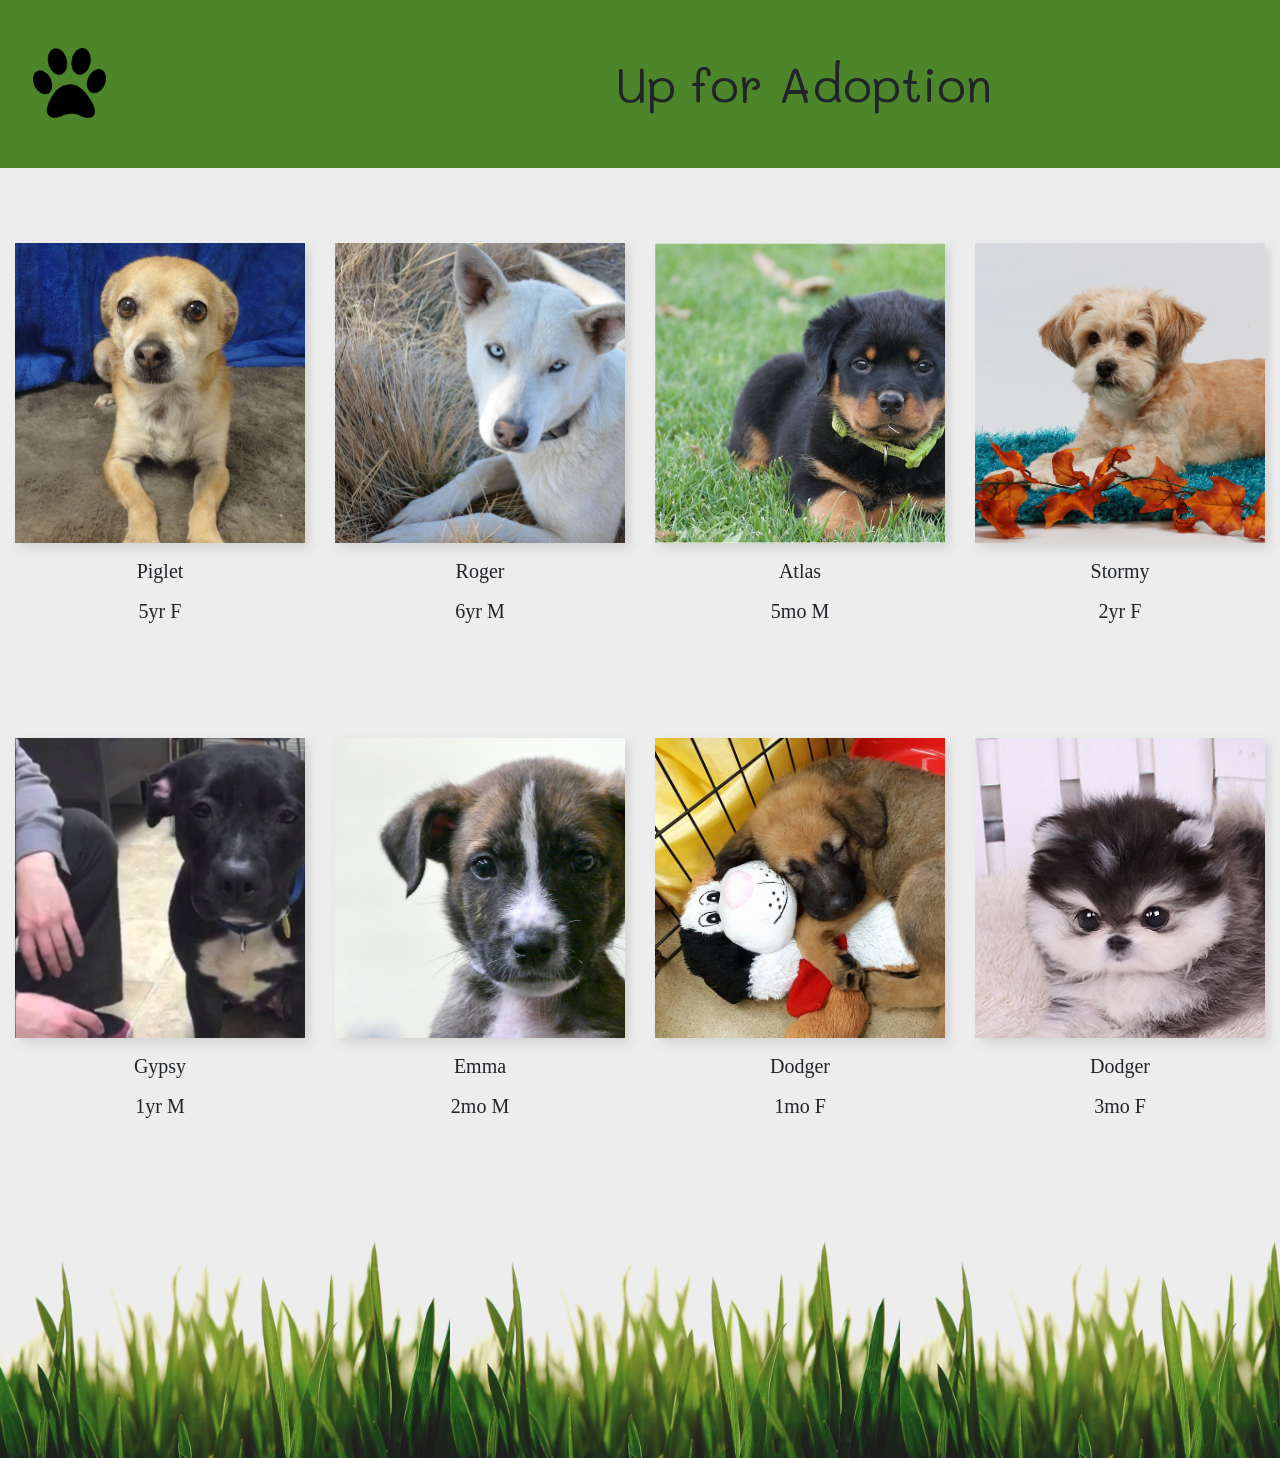
<file: projects/adoptionSite-master/index.html>
<!--hypertext markup language-->
<!DOCTYPE html>

<!-- start html element -->
<html lang="en">

<!--start head element -->

<head>
    <meta charset="UTF-8">
    <title>
        <!--insert title here-->
    </title>
    <!--link to my CSS-->
    <link rel="stylesheet" href="css/main.css">
    <link rel="stylesheet" href="css/animate.css">
    <!--allows for font awesome icons-->
    <link rel="stylesheet" href="https://use.fontawesome.com/releases/v5.1.1/css/all.css" integrity="sha384-O8whS3fhG2OnA5Kas0Y9l3cfpmYjapjI0E4theH4iuMD+pLhbf6JI0jIMfYcK3yZ" crossorigin="anonymous">
    <!--end fa-->
    <meta name="viewport" content="width=device-width, initial-scale=1.0">
    <!--bootstrap-->
    <link rel="stylesheet" href="https://stackpath.bootstrapcdn.com/bootstrap/4.1.3/css/bootstrap.min.css" integrity="sha384-MCw98/SFnGE8fJT3GXwEOngsV7Zt27NXFoaoApmYm81iuXoPkFOJwJ8ERdknLPMO" crossorigin="anonymous">
    <link href="https://fonts.googleapis.com/css?family=Mali" rel="stylesheet">

    <!--end head element-->
</head>

<!--start body element-->

<body>
    <div id="navCont">
        <div class="row">
            <div id="logoSpot" class="col-3 p-5">
                <img id="logo" src="img/pawPrint.png" alt="">
            </div>

            <div id="title" class="col-8 p-5 mx-auto text-center">
                Up for Adoption
            </div>
        </div>
    </div>

    <div id="mainContent" class="container">
        <div id="dogRow" class="row">

        </div>
    </div>


    <script type="text/javascript" src="js/main.js"></script>
    <!--javascript-->
    <script src="https://code.jquery.com/jquery-3.3.1.slim.min.js" integrity="sha384-q8i/X+965DzO0rT7abK41JStQIAqVgRVzpbzo5smXKp4YfRvH+8abtTE1Pi6jizo" crossorigin="anonymous"></script>
    <script src="https://cdnjs.cloudflare.com/ajax/libs/popper.js/1.14.3/umd/popper.min.js" integrity="sha384-ZMP7rVo3mIykV+2+9J3UJ46jBk0WLaUAdn689aCwoqbBJiSnjAK/l8WvCWPIPm49" crossorigin="anonymous"></script>
    <script src="https://stackpath.bootstrapcdn.com/bootstrap/4.1.3/js/bootstrap.min.js" integrity="sha384-ChfqqxuZUCnJSK3+MXmPNIyE6ZbWh2IMqE241rYiqJxyMiZ6OW/JmZQ5stwEULTy" crossorigin="anonymous"></script>



    <!--end body element-->
</body>

<!-- end html element-->

</html>
</file>
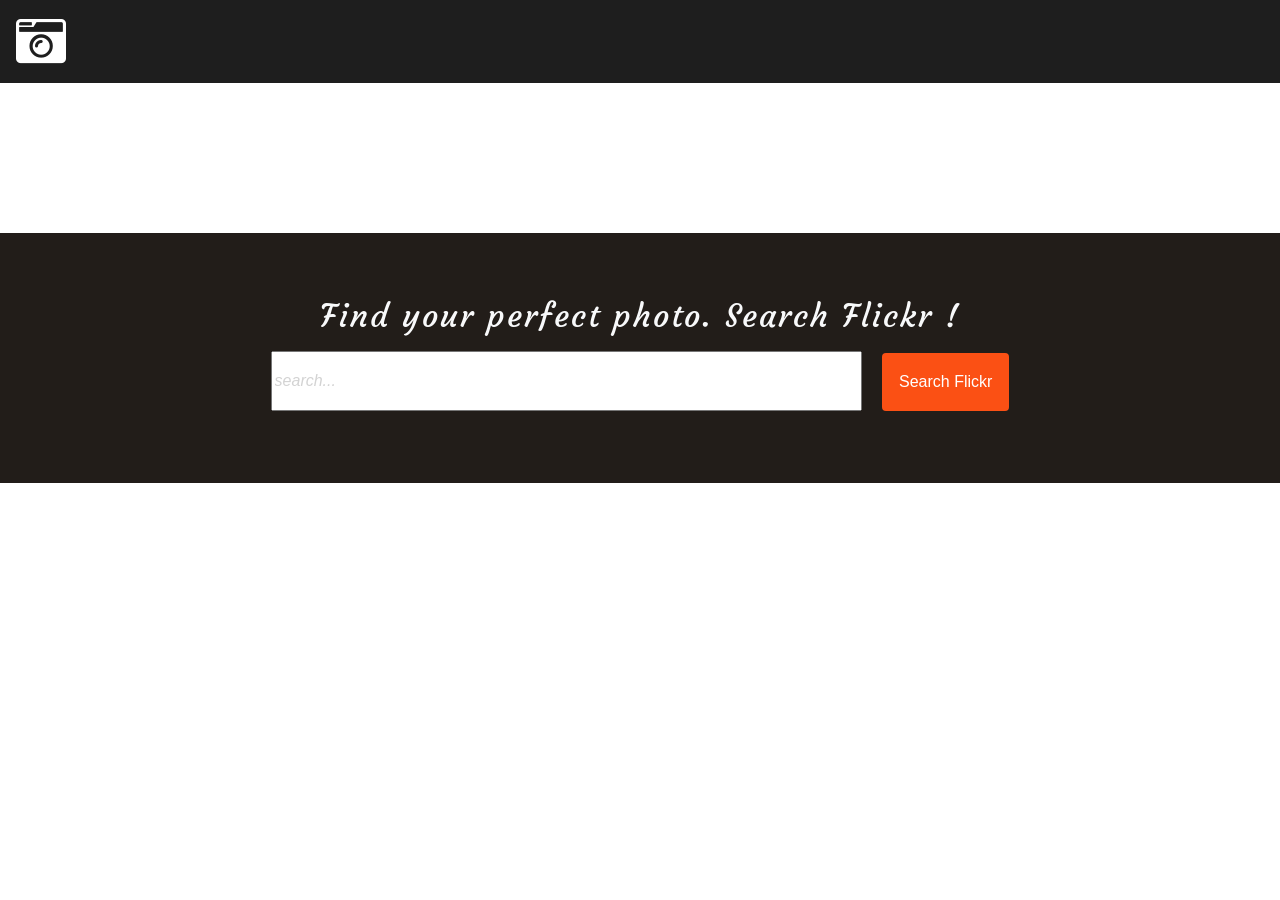
<file: projects/flickrAPInodeJS-master/index.html>
<!DOCTYPE html>

<html>

<head>
    <!-- Character Set -->
    <meta charset="utf-8">
    <!-- Media Queries -->
    <meta name="viewport" content="width=device-width, initial-scale=1.0">

    <!-- Title -->
    <title>Flickr API</title>

    <!-- Google Fonts -->
    <link href="https://fonts.googleapis.com/css?family=Courgette" rel="stylesheet">


    <!--font awesome-->
    <link rel="stylesheet" href="https://use.fontawesome.com/releases/v5.5.0/css/all.css" integrity="sha384-B4dIYHKNBt8Bc12p+WXckhzcICo0wtJAoU8YZTY5qE0Id1GSseTk6S+L3BlXeVIU" crossorigin="anonymous">

    <link rel="shortcut icon" href="img/favicon.ico">

    <!-- Bootstrap CSS -->
    <link rel="stylesheet" href="css/bootstrap.css">
    <!-- Custom CSS -->
    <link rel="stylesheet" href="css/main.css">
</head>

<body>

    <div id="myNav" class="container-fluid">
        <div class="row">
            <div class="col-12 p-3"><a href="index.html"><i class="fas fa-camera-retro"></i></a>
            </div>
        </div>
    </div>

    <div id="modal"></div>

    <div class="container-fluid searchBar">
        <div class="row" id="searchBar">
            <div class="search w-100 text-center mx-auto">
                <h2 class="text-light">Find your perfect photo. Search Flickr !</h2>
                <input placeholder="search..." class="m-2" id="search" type="text">
                <button onclick="searchFor(0)" class="m-2 p-3 btn searchBtn">Search Flickr</button>
            </div>
        </div>
    </div>

    <div class="container-fluid">
        <div class="row" id="imagesGoHere">
        </div>
    </div>

    <div class="container">
        <div class="row py-5 mx-auto text-center">
            <div id="pagination" class="pagination">

            </div>
        </div>
    </div>

    <!-- jQuery-->
    <script src="http://code.jquery.com/jquery-3.3.1.js " integrity="sha256-2Kok7MbOyxpgUVvAk/HJ2jigOSYS2auK4Pfzbm7uH60=" crossorigin=" anonymous "></script>
    <!-- Custom JS -->
    <script src="js/main.js"></script>
</body>

</html>
</file>
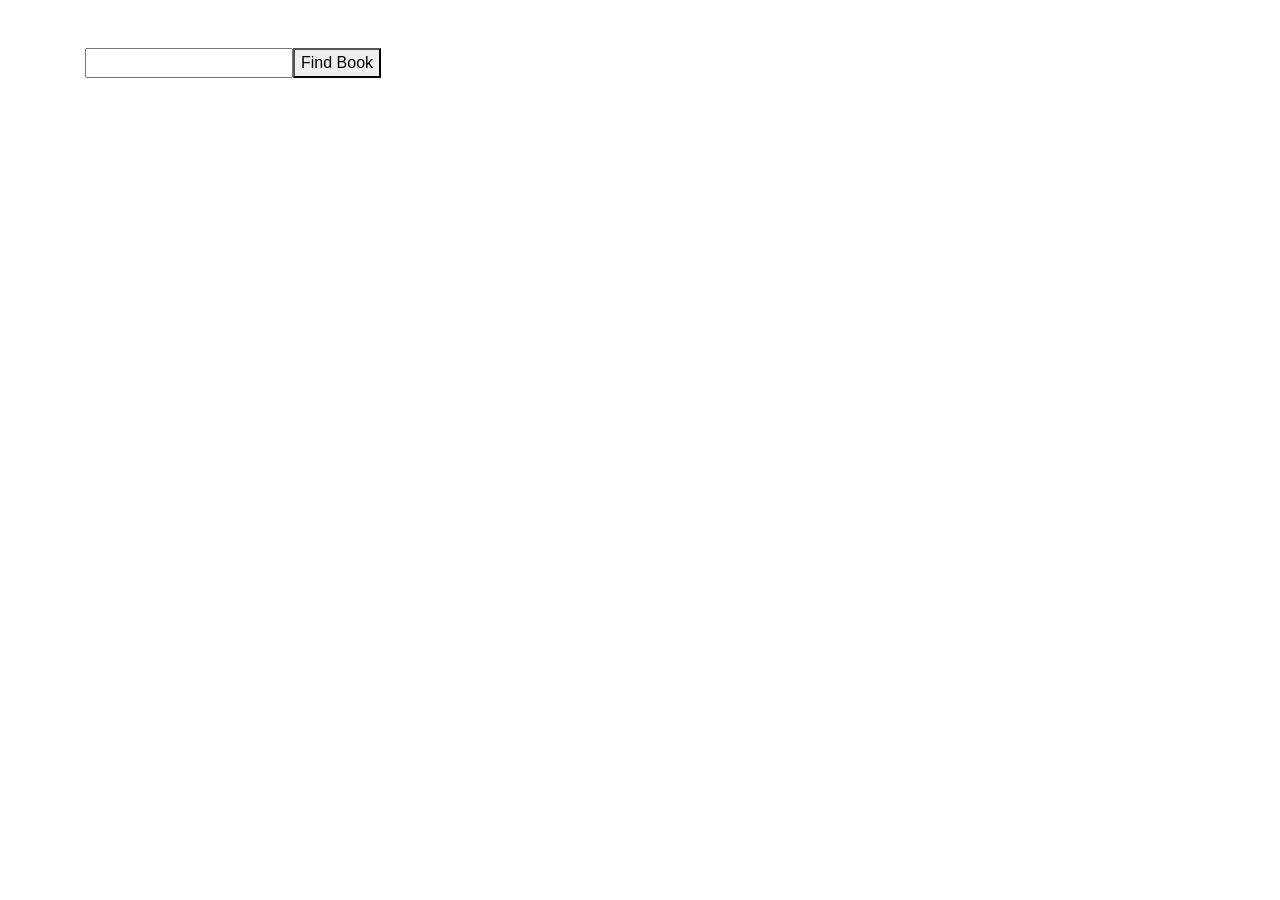
<file: projects/googleBooks-master/index.html>
<!--hypertext markup language-->
<!DOCTYPE html>

<!-- start html element -->
<html lang="en">

<!--start head element -->

<head>
    <meta charset="UTF-8">
    <title>
        Google Books Search
    </title>
    <!--link to my CSS-->
    <link rel="stylesheet" href="css/main.css">
    <link rel="stylesheet" href="css/animate.css">
    <!--allows for font awesome icons-->
    <link rel="stylesheet" href="https://use.fontawesome.com/releases/v5.1.1/css/all.css" integrity="sha384-O8whS3fhG2OnA5Kas0Y9l3cfpmYjapjI0E4theH4iuMD+pLhbf6JI0jIMfYcK3yZ" crossorigin="anonymous">
    <!--end fa-->
    <meta name="viewport" content="width=device-width, initial-scale=1.0">
    <!--bootstrap-->
    <link rel="stylesheet" href="https://stackpath.bootstrapcdn.com/bootstrap/4.1.3/css/bootstrap.min.css" integrity="sha384-MCw98/SFnGE8fJT3GXwEOngsV7Zt27NXFoaoApmYm81iuXoPkFOJwJ8ERdknLPMO" crossorigin="anonymous">
    <link rel="shortcut icon" href="">
    <link href="https://fonts.googleapis.com/css?family=Indie+Flower" rel="stylesheet">

    <!--end head element-->
</head>

<!--start body element-->

<body>

    <div class="container">
        <div class=" m-5 row mx-auto">
            <input id="bookSearch" type="text">
            <button id="btn" onclick="getBook()">Find Book</button>
        </div>
        <div id="results" class="row">

        </div>
    </div>

    <!--Scripts-->
    <!--jQuery-->
    <script src="http://code.jquery.com/jquery-3.3.1.js " integrity="sha256-2Kok7MbOyxpgUVvAk/HJ2jigOSYS2auK4Pfzbm7uH60=" crossorigin=" anonymous "></script>
    <!--popper-->
    <script src="https://cdnjs.cloudflare.com/ajax/libs/popper.js/1.14.3/umd/popper.min.js " integrity="sha384-ZMP7rVo3mIykV+2+9J3UJ46jBk0WLaUAdn689aCwoqbBJiSnjAK/l8WvCWPIPm49 " crossorigin="anonymous "></script>
    <!--Bootstrap-->
    <script src="https://stackpath.bootstrapcdn.com/bootstrap/4.1.3/js/bootstrap.min.js " integrity="sha384-ChfqqxuZUCnJSK3+MXmPNIyE6ZbWh2IMqE241rYiqJxyMiZ6OW/JmZQ5stwEULTy " crossorigin="anonymous "></script>
    <!--main JS file-->
    <script type="text/javascript " src="js/main.js "></script>
    <!--end body element-->
</body>

<!-- end html element-->

</html>
</file>
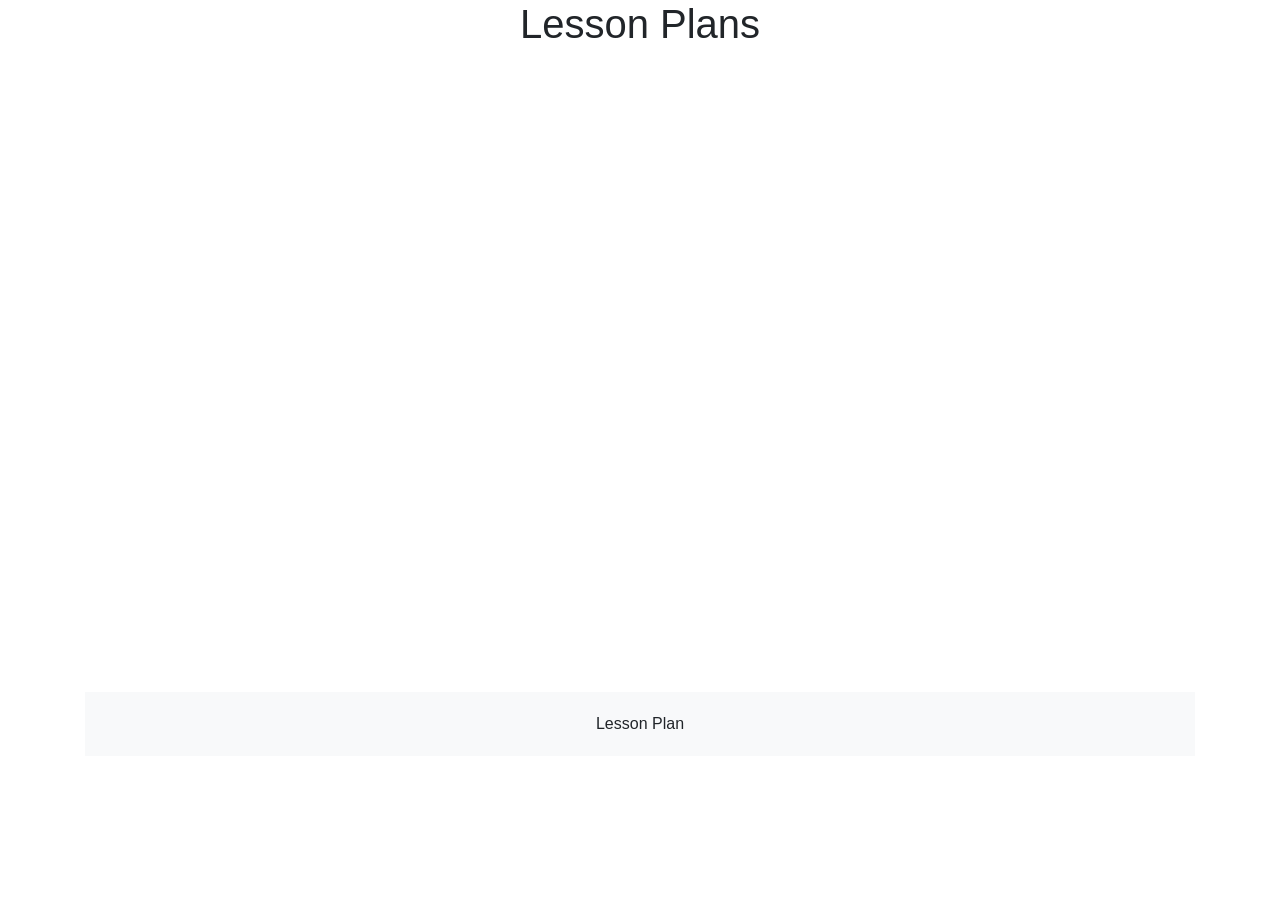
<file: projects/lessonplan-main/index.html>
<!DOCTYPE html>
<html>
<head>
  <title>Embedded Google Sheets App</title>
  <link rel="stylesheet" href="style.css">
  <link rel="stylesheet" href="https://stackpath.bootstrapcdn.com/bootstrap/4.5.0/css/bootstrap.min.css">
</head>
<body>
  <div class="container">
    <h1 class="title">Lesson Plans</h1>
    <div class="sheet-container">
        <iframe src="https://docs.google.com/spreadsheets/d/e/2PACX-1vRdx5y0DvKqUTgqSwMHSvjVkxFvBjcMOKtF-ivm-roQRzHyTcUG0ep_73ejAw65KfX4JH-BVIg-o_Pg/pubhtml?widget=true&amp;headers=false"></iframe>
  </div>

  <footer class="footer">
    Lesson Plan
  </footer>

  <script src="https://stackpath.bootstrapcdn.com/bootstrap/4.5.0/js/bootstrap.min.js"></script>
</body>
</html>
</file>
<file: projects/adoptionSite-master/css/main.css>
* {
    transition: 0.5s ease;
}

body {
    padding: 0;
    margin: 0;
    background-color: #EDEDED !important;
}

#container {
    padding-top: 75px;
}


#item {
    height: 300px;
}

#footer {
    height: 300px;
    bottom: 0;
    width: 100vw;
}

#title {
    font-family: 'Mali', cursive;
    font-size: 3em;
}

#logo {
    height: 70px;
}

#navCont {
    background-color: #4D852B;
}
</file>
<file: projects/flickrAPInodeJS-master/css/main.css>
#myNav {
    background-color: rgba(30, 30, 30, 1);
}

input::placeholder {
    font-style: italic;
    color: lightgrey;
}

input {
    width: 50%;
    height: 60px;
}

.pagination {
    display: none;
}

.show {
    display: block;
    margin: 0 auto;
}

.show a {
    color: black;
    padding: 8px 16px;
    text-decoration: none;
    transition: background-color .3s;
}

.searchBar {
    margin-top: 150px;
    background-color: rgba(10, 5, 0, 0.9);
}

.searchBar {
    position: absolute;
    padding: 5%;
}

.show a:hover:not(.active) {
    background-color: #ddd;
}


body {
    background-image: url(https://source.unsplash.com/1600x900/?nature,water);
    background-repeat: no-repeat;
    height: 100vh;
    background-size: cover;
}

.searchBtn {
    background-color: #FB5014;
    color: white;
}

.searchBtn:hover {
    background-color: #F6320F;
}

#modal {
    display: none;
    position: fixed;
    height: 100vh;
    width: 100vw;
    z-index: 1;
    top: 0;
    padding: 50px;
}

#modal img {
    width: auto;
    padding-top: 1%;
    padding-bottom: 1%;

}

@media(max-width: 500px) {
    #modal img {
        width: auto;
        height: 40vh;
    }
    #modal {
        padding: 0;
        margin-top: 50%;
    }
}

i {
    font-size: 50px;
    color: white;
}

i:hover {
    color: #fb5014;
}

.singlePhoto:hover {
    cursor: pointer;
}

.modalclass:hover {
    cursor: pointer;
}

#pagination a:hover {
    cursor: pointer;
}

h2 {
    font-family: 'Courgette', cursive;
    letter-spacing: 2px;
}

/*
add to modal .closeBtn {
    float: right;
    padding: 10px;
    color: black;
    font-size: 25px;
}

.closeBtn:hover {
    color: #fb5014;
    cursor: pointer;
}
*/
</file>
<file: projects/googleBooks-master/css/main.css>

</file>
<file: projects/lessonplan-main/style.css>
html, body {
    height: 100%;
    margin: 0;
    padding: 0;
  }
  
  .container-fluid {
    height: 100%;
    display: flex;
    flex-direction: column;
    background-color: #90EE90; /* Light green background color */
  }
  
  .lesson-plan {
    flex-grow: 1;
    display: flex;
    flex-direction: column;
    justify-content: center;
    align-items: center;
  }
  
  .title {
    text-align: center;
    margin-bottom: 20px;
  }
  
  .sheet-container {
    max-width: 100%;
    width: 100%;
    overflow: hidden;
    padding-bottom: 56.25%;
    position: relative;
  }
  
  .sheet-container iframe {
    position: absolute;
    top: 0;
    left: 0;
    width: 100%;
    height: 100%;
    border: none;
  }
  
  .footer {
    background-color: #f8f9fa;
    padding: 20px;
    text-align: center;
  }
</file>
